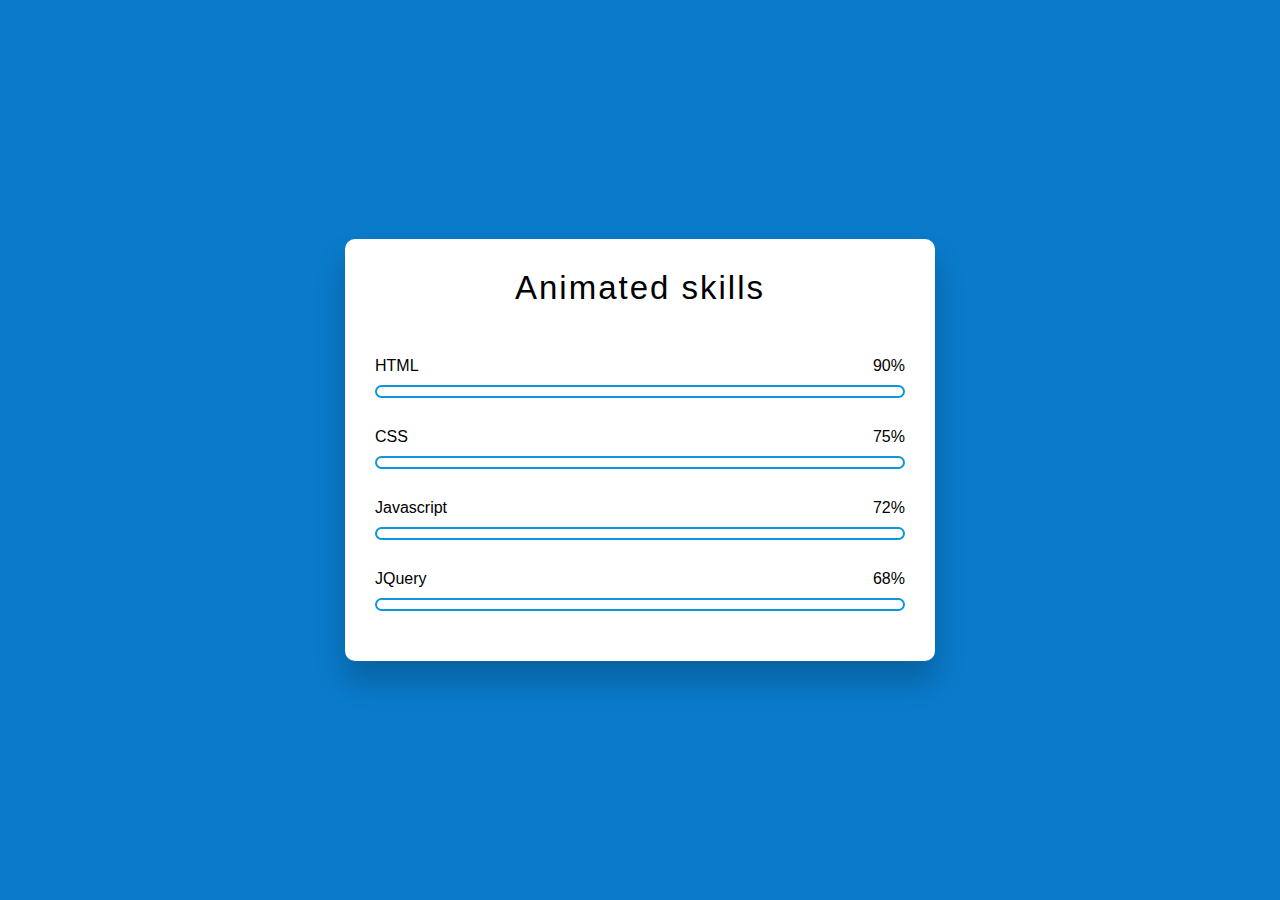
<file: Desktop/htmlsandbox/animated-skill-bar/index.html>
<!DOCTYPE html>
<html lang="en">

<head>
    <meta charset="UTF-8">
    <meta http-equiv="X-UA-Compatible" content="IE=edge">
    <meta name="viewport" content="width=device-width, initial-scale=1.0">
    <title>Animated - skill -bar</title>
    <link href="css/index.css" rel="stylesheet" />
</head>

<body>
    <div class="wrapper">
        <div class="container">
            <h2>Animated skills</h2>

            <div class="skills">
                <div class="details">
                    <span>HTML</span>
                    <span>90%</span>
                </div>
                <div class="bar">
                    <div id="html-bar"></div>
                </div>
            </div>

            <div class="skills">
                <div class="details">
                    <span>CSS</span>
                    <span>75%</span>
                </div>
                <div class="bar">
                    <div id="css-bar"></div>
                </div>
            </div>

             <div class="skills">
                <div class="details">
                    <span>Javascript</span>
                    <span>72%</span>
                </div>
                <div class="bar">
                    <div id="javascript-bar"></div>
                </div>
            </div>

             <div class="skills">
                <div class="details">
                    <span>JQuery</span>
                    <span>68%</span>
                </div>
                <div class="bar">
                    <div id="jQuery-bar"></div>
                </div>
            </div>


        </div>
    </div>
</body>

</html>
</file>
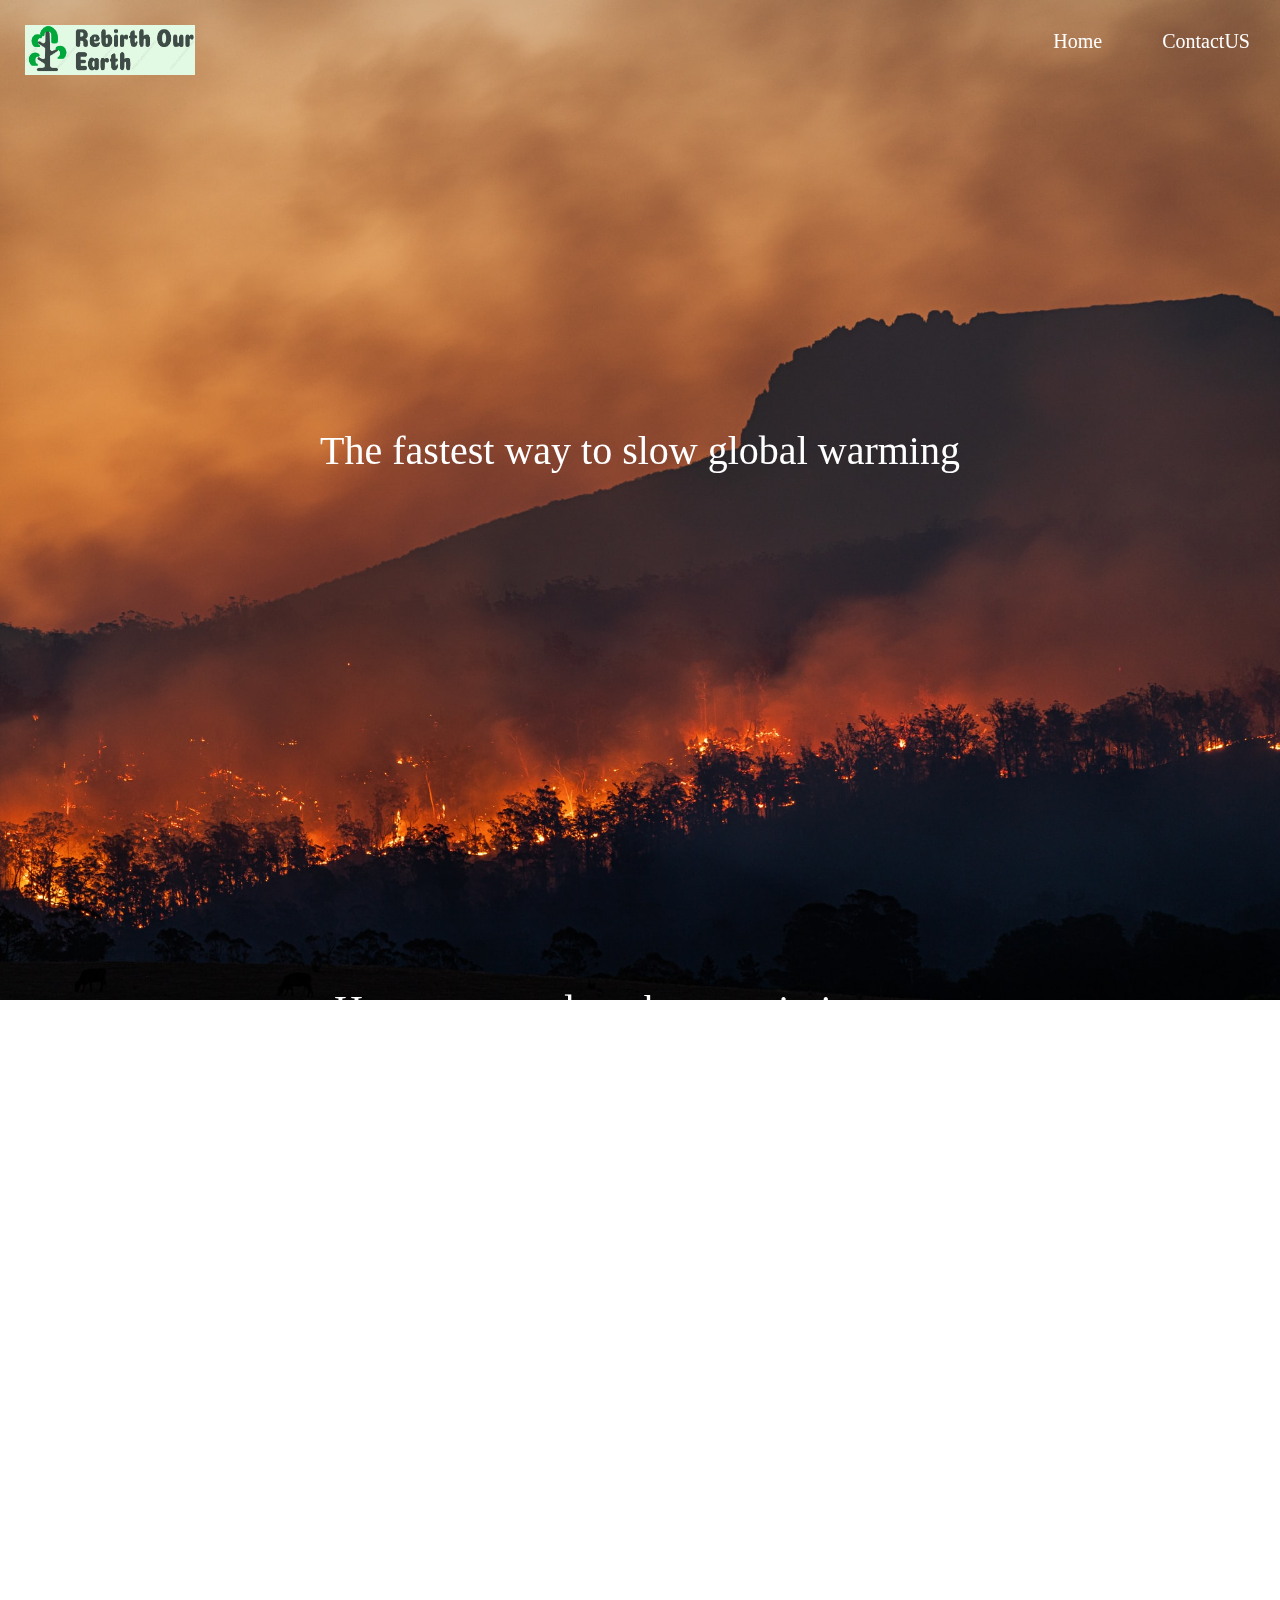
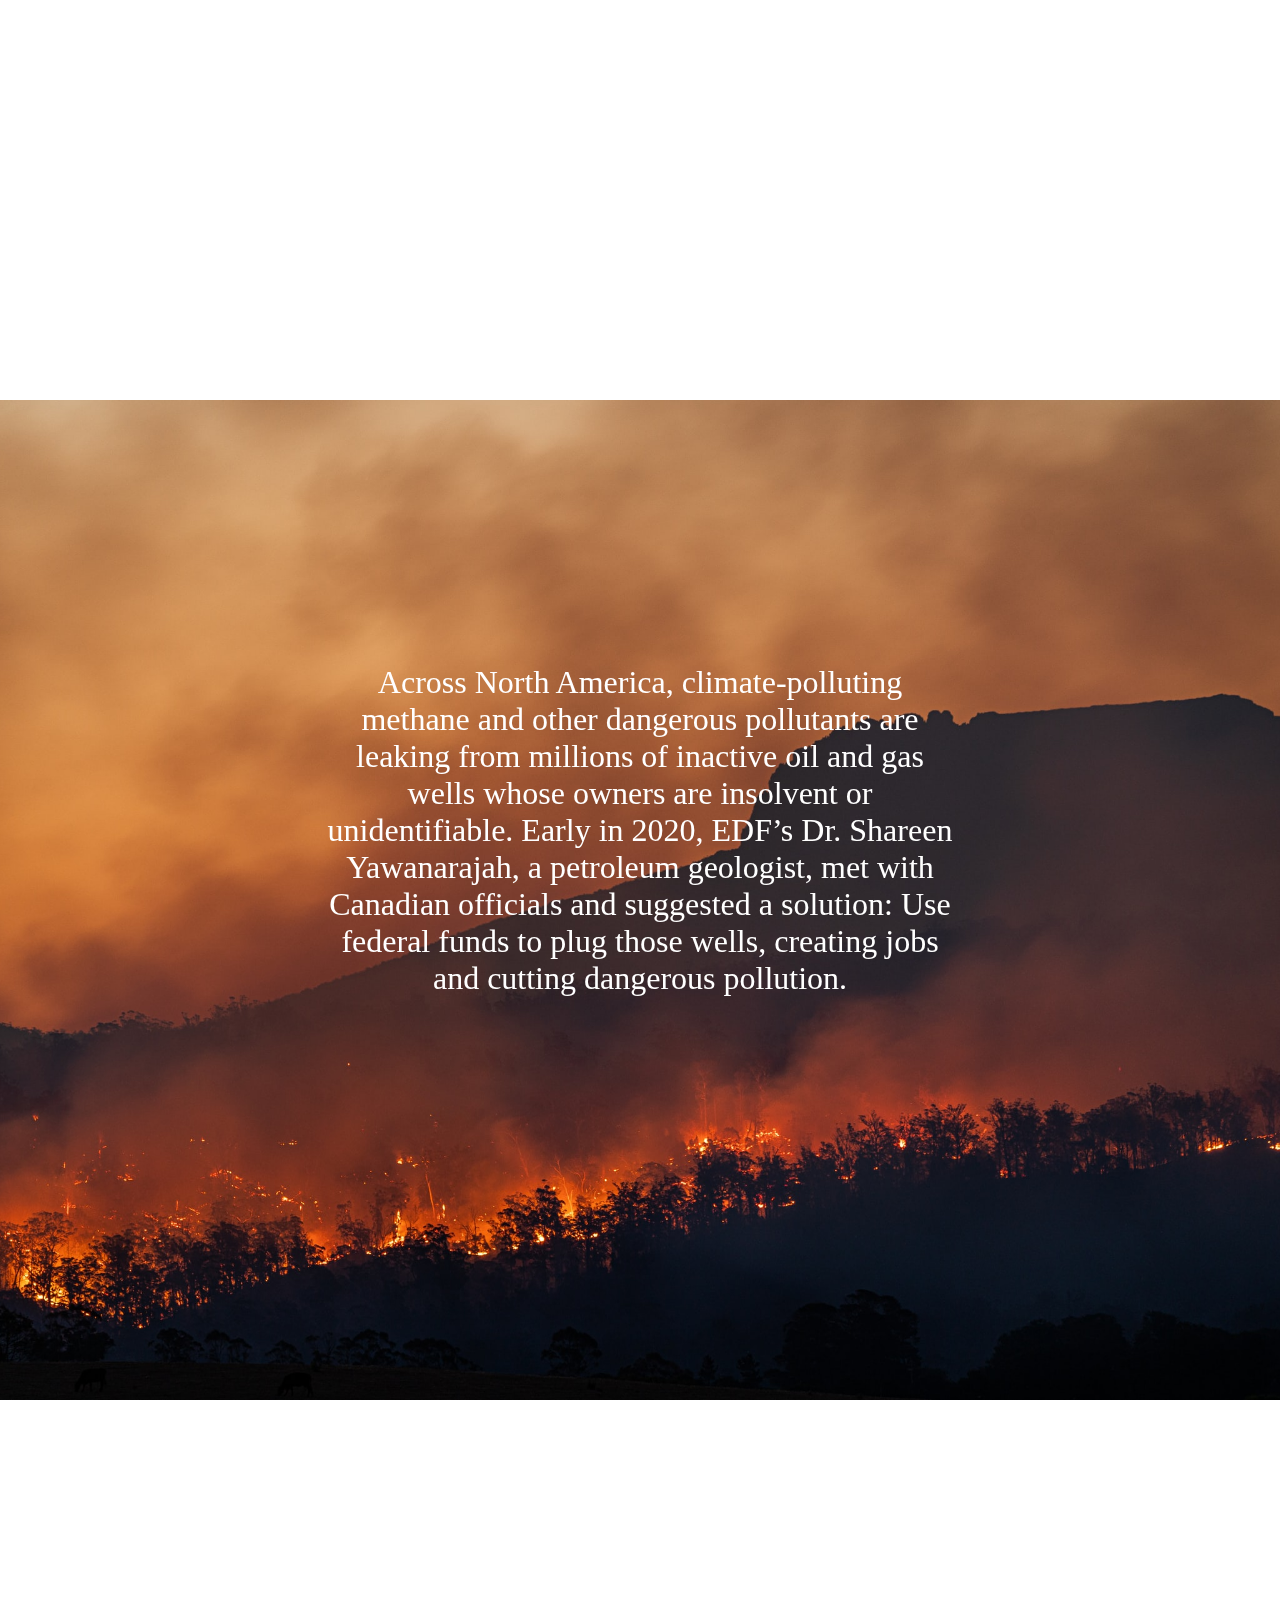
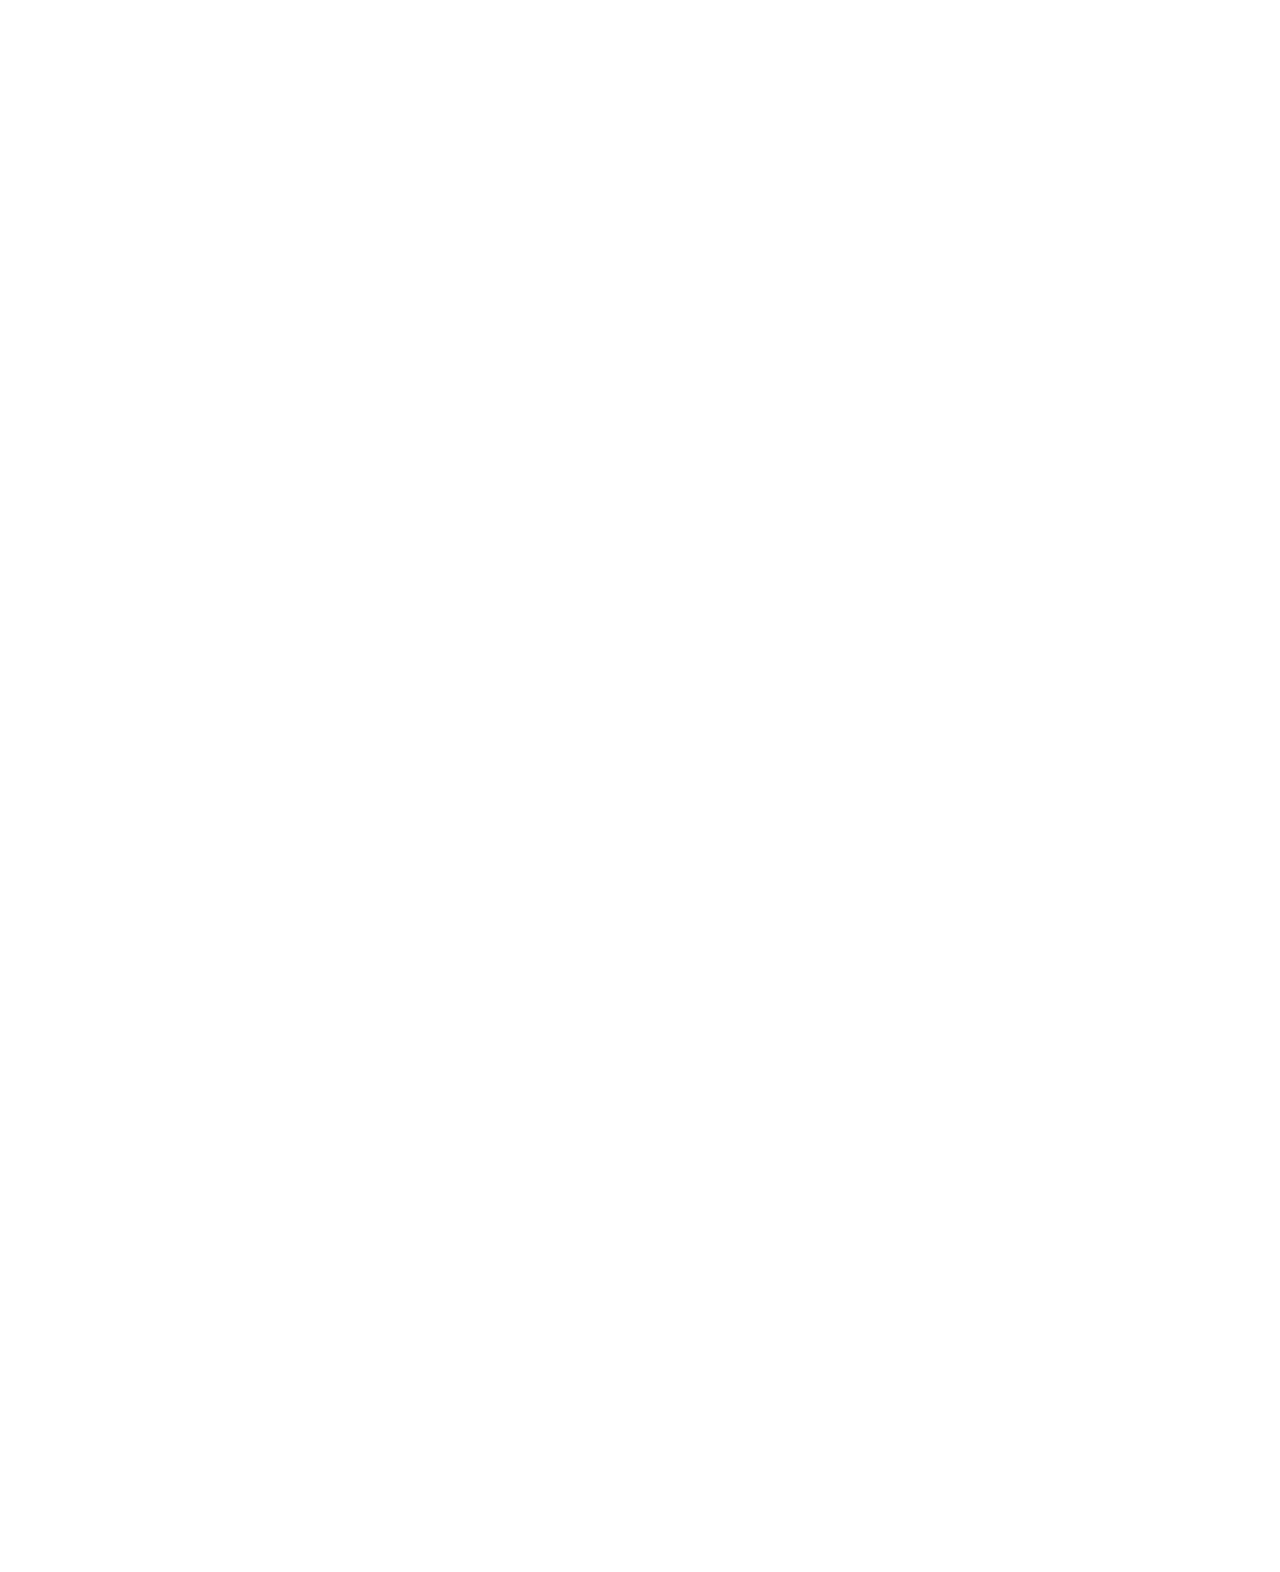
<file: Desktop/Rebirth_our_Earth/global/index.html>
<!DOCTYPE html>
<html lang="en">

<head>
  <title>global warming</title>
  <link href="style.css" rel="stylesheet">
</head>

<body>
  <div class="navbar">
    <img src="../images/logo.png" alt="logo" height="50px" width="170px">
    <a href="#">ContactUS</a>
    <a href="#">Home</a>
  </div>
  <div class="parallax"></div>

  <div class="Content-child">
    <p>The fastest way to slow global warming</p>
  </div>

  <div class="Content-child Content-child1">
    <p>Human-caused methane emissions are responsible for at least 25% of the warming
      we are experiencing.
      The oil and gas industry is a major source.</p>
  </div>

  <div class="Content-child Content-child2 ">
    <p>EDF is leading the charge to reduce methane emissions worldwide.</p>
  </div>


  <div class="Content-child Content-child3">
    <p>Across North America, climate-polluting methane and other dangerous pollutants are leaking from millions of
      inactive oil and gas wells whose owners are insolvent or unidentifiable. Early in 2020, EDF’s Dr. Shareen
      Yawanarajah, a petroleum geologist, met with Canadian officials and suggested a
      solution: Use federal funds to plug those wells, creating jobs and cutting dangerous pollution.</p>
  </div>

  <div class="parallax parallax1"></div>

  <div class="Content-child Content-child4">
    <p>Since Canada’s powerful oil and gas industry was lobbying at the very same time against methane protections, “I
      expected the worst,” Yawanarajah confesses. To her delight, Prime Minister Justin Trudeau announced a $1.7 billion
      plan to clean up wells and create thousands of jobs. EDF is now helping shape a similar stimulus program in the
      United States.</p>
  </div>

  <div class="parallax"></div>
  <div class="parallax parallax2"></div>

  <div class="Content-child Content-child5">
    <p> Cutting methane emissions is the fastest and most effective way to slow the rate of global warming. EDF is at
      the forefront of this effort. Our groundbreaking work has exposed how pervasive oil and gas methane emissions are.
      A new satellite from our subsidiary MethaneSAT LLC will locate and quantify these emissions around the world with
      unrivaled precision — making them impossible for companies to ignore.</p>
    <p>In Europe, the European Commission’s new methane strategy aligns with many of EDF’s recommendations, and it
      includes a monitoring and verification system designed by EDF scientists. The commission is considering a methane
      standard for imported gas — the EU is the world’s largest market — which would cut emissions internationally.</p>
  </div>
</body>

</html>
</file>
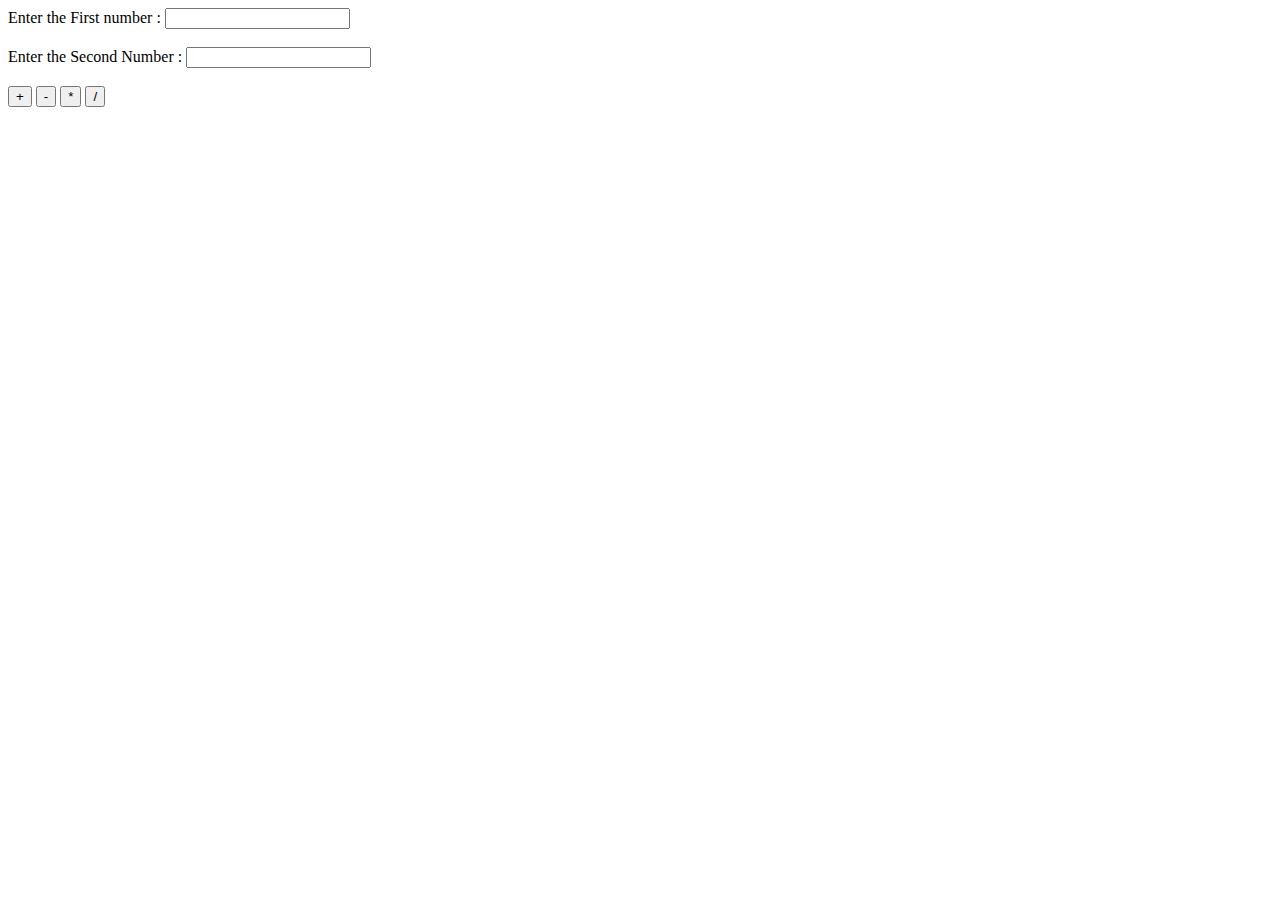
<file: Desktop/htmlsandbox/cal.html>
<!DOCTYPE html>
<html lang="en">

<head>
    <meta charset="UTF-8">
    <meta http-equiv="X-UA-Compatible" content="IE=edge">
    <meta name="viewport" content="width=device-width, initial-scale=1.0">
    <title>calculator</title>

    <script src="./calc.js" ></script>
</head>

<body>
    <div class="root">
        Enter the First number : <input type="number" name="firstNum"><br/><br/>
        Enter the Second Number : <input type="number" name="secondNum"><br/><br/>
        <input type="button" value="+" onclick= "doCalculation('+')">
        <input type="button" value="-" onclick="doCalculation('-')">
        <input type="button" value="*" onclick="doCalculation('*')">
        <input type="button" value="/" onclick="doCalculation('/')">
    </div>


</body>
</html>
</file>
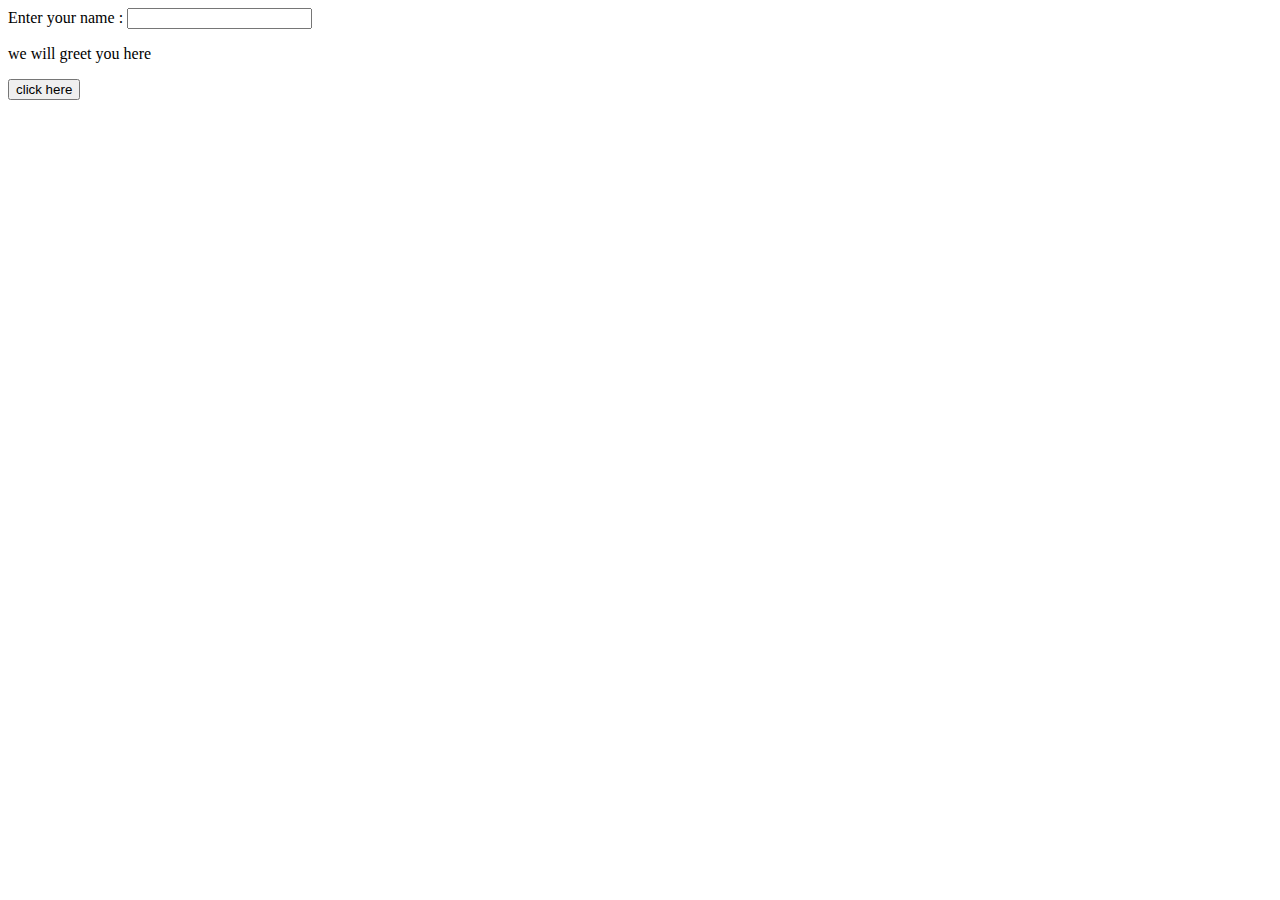
<file: Desktop/htmlsandbox/greet2.html>
<!DOCTYPE html>
<html lang="en">
<head>
    <meta charset="UTF-8">
    <meta http-equiv="X-UA-Compatible" content="IE=edge">
    <meta name="viewport" content="width=device-width, initial-scale=1.0">
    <title>greeting </title>
    <script src="./greet.js"></script>
</head>
<body>
    Enter your name : <input type="text" name="name"/>
    <p id="result"> we will greet you here</p>
    <input type="button" onclick="doGreetings()" value="click here"/>
    
</body>
</html>
</file>
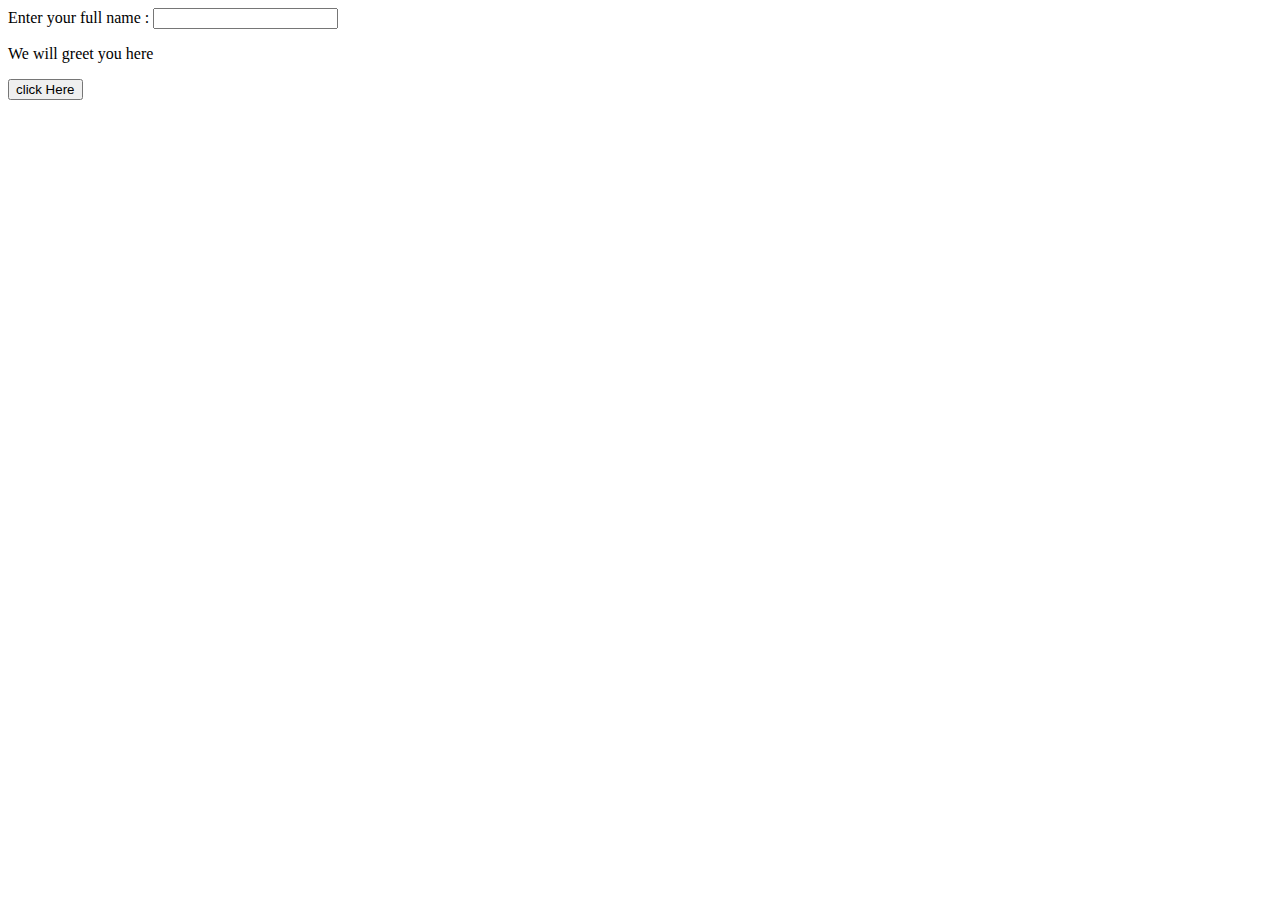
<file: Desktop/htmlsandbox/greetuser.html>
<!DOCTYPE html>
<html lang="en">
<head>
    <meta charset="UTF-8">
    <meta http-equiv="X-UA-Compatible" content="IE=edge">
    <meta name="viewport" content="width=device-width, initial-scale=1.0">
    <title>Greet user</title>
    <script>
        function doGreeting() {
            let name = document.getElementsByName("name")[0].value;
            document.getElementById("result").innerHTML = '<b> Greeting ' + name +'<b>';
        }
    </script>
</head>
<body>
    Enter your full name : <input type="text" name = "name"/>
    <p id="result">We will greet you here</p> 
    <input type="button" onclick="doGreeting()" value="click Here"/>
</body>
</html>
</file>
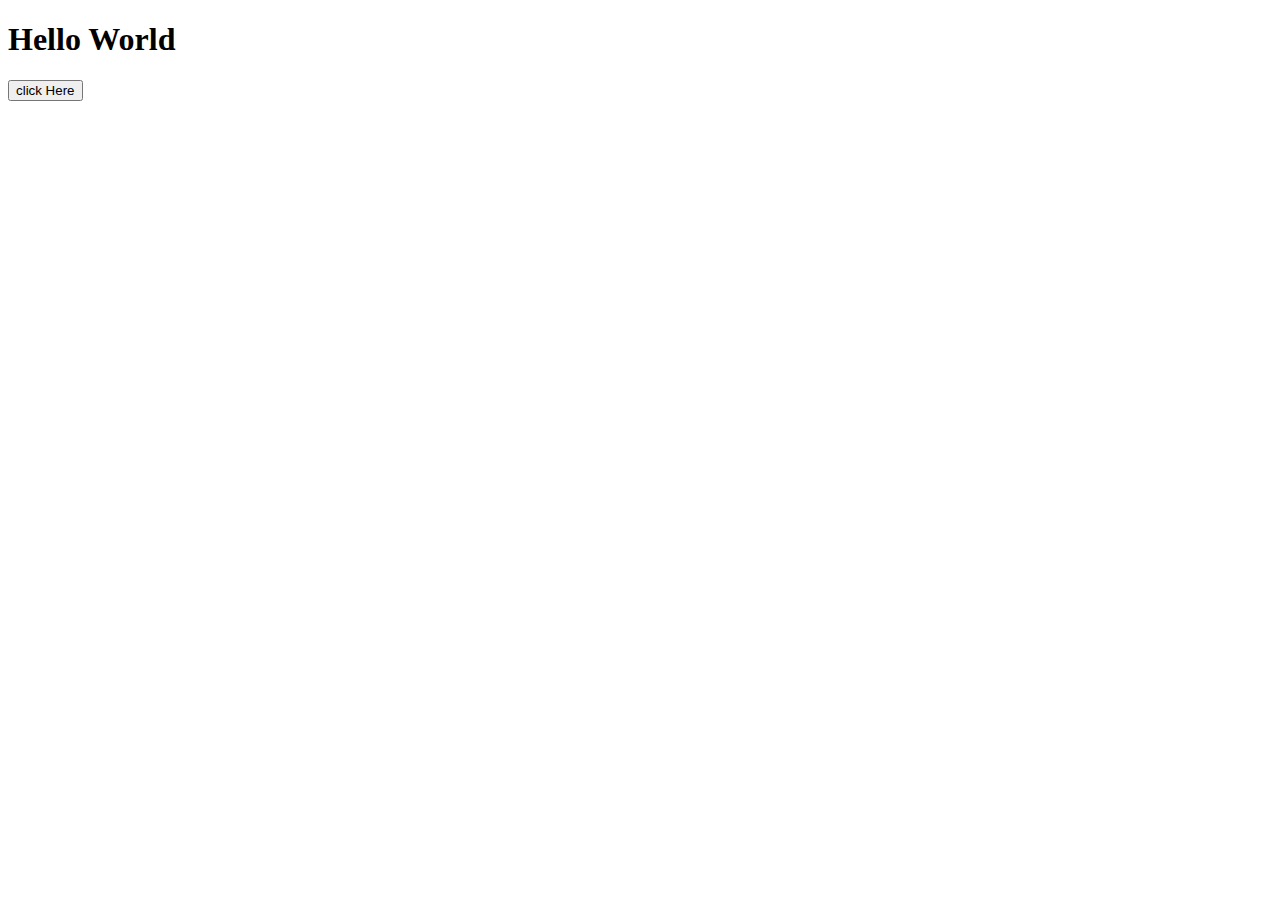
<file: Desktop/htmlsandbox/helloworld.html>
<!DOCTYPE html>
<html lang="en">
<head>
    <meta charset="UTF-8">
    <meta http-equiv="X-UA-Compatible" content="IE=edge">
    <meta name="viewport" content="width=device-width, initial-scale=1.0">
    <title>Document</title>
</head>
<body>
    <h1 id="h">Hello World</h1>
    <button onclick="doChanges()">click Here</button>
    <script>
        function doChanges() {
            document.getElementById('h').innerHTML = "Welcome to India";
        }
       
        </script>
</body>
</html>
</file>
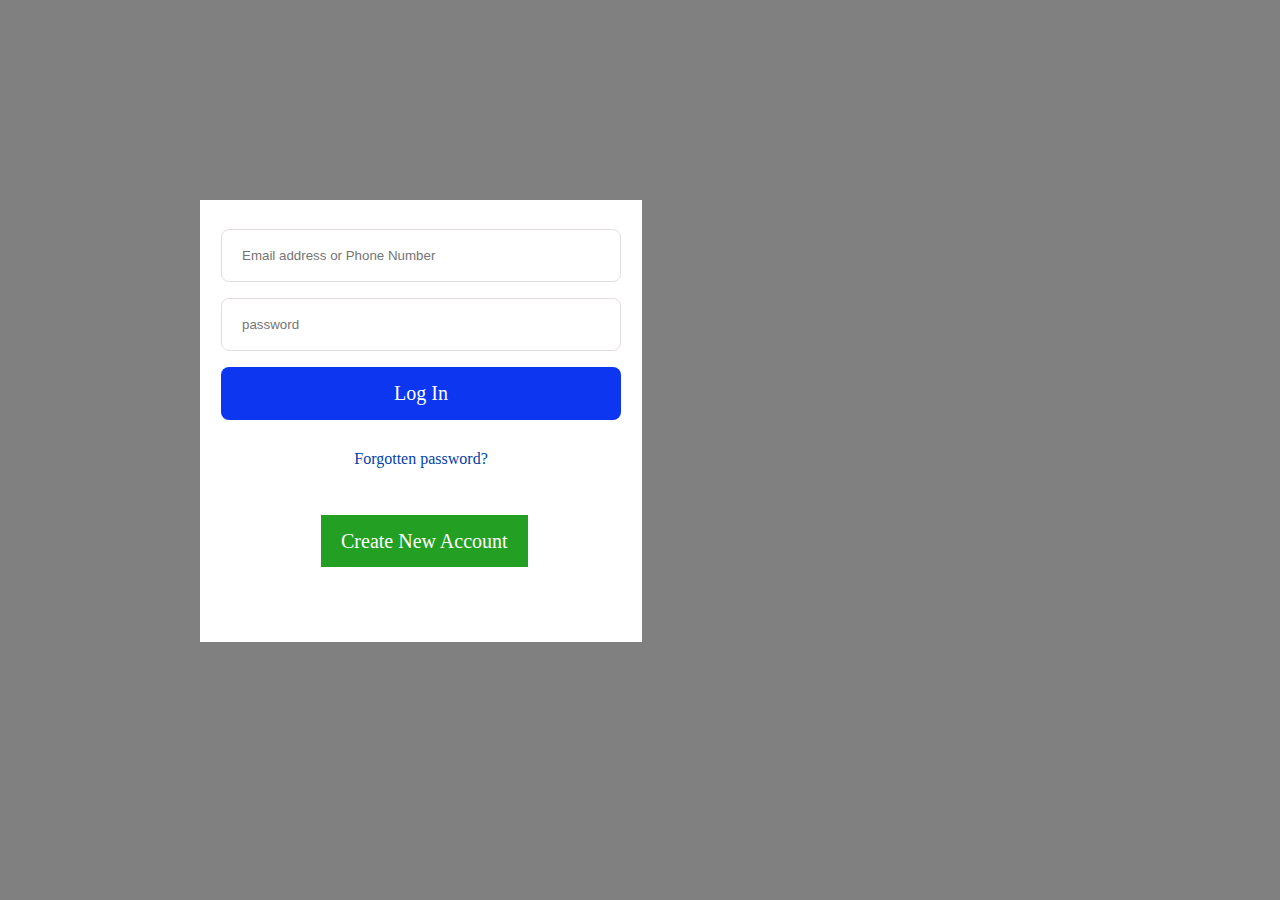
<file: Desktop/htmlsandbox/asssignment/loginpage.html>
<!DOCTYPE html>
<html lang="en">
<head>
    <meta charset="UTF-8">
    <meta http-equiv="X-UA-Compatible" content="IE=edge">
    <meta name="viewport" content="width=device-width, initial-scale=1.0">
    <title>Login page</title>
    <link rel="stylesheet" href="css/style.css">
</head>
<body>
    <form class="container">
        <div class="email">
            <input type="text" placeholder="Email address or Phone Number"/>
        </div>
        <div class="pwd">
            <input type="password" placeholder="password"/>
        </div>
        <div class="login">
          <a href="#"> Log In</a>
        </div>
        <div class="forgot">
            <a href="#">Forgotten password?</a>
        </div>
        <div class="line"></div>
        <div id="new">
            <a href="#">Create New Account</a>
        </div>
    </form>
        
    
</body>
</html>
</file>
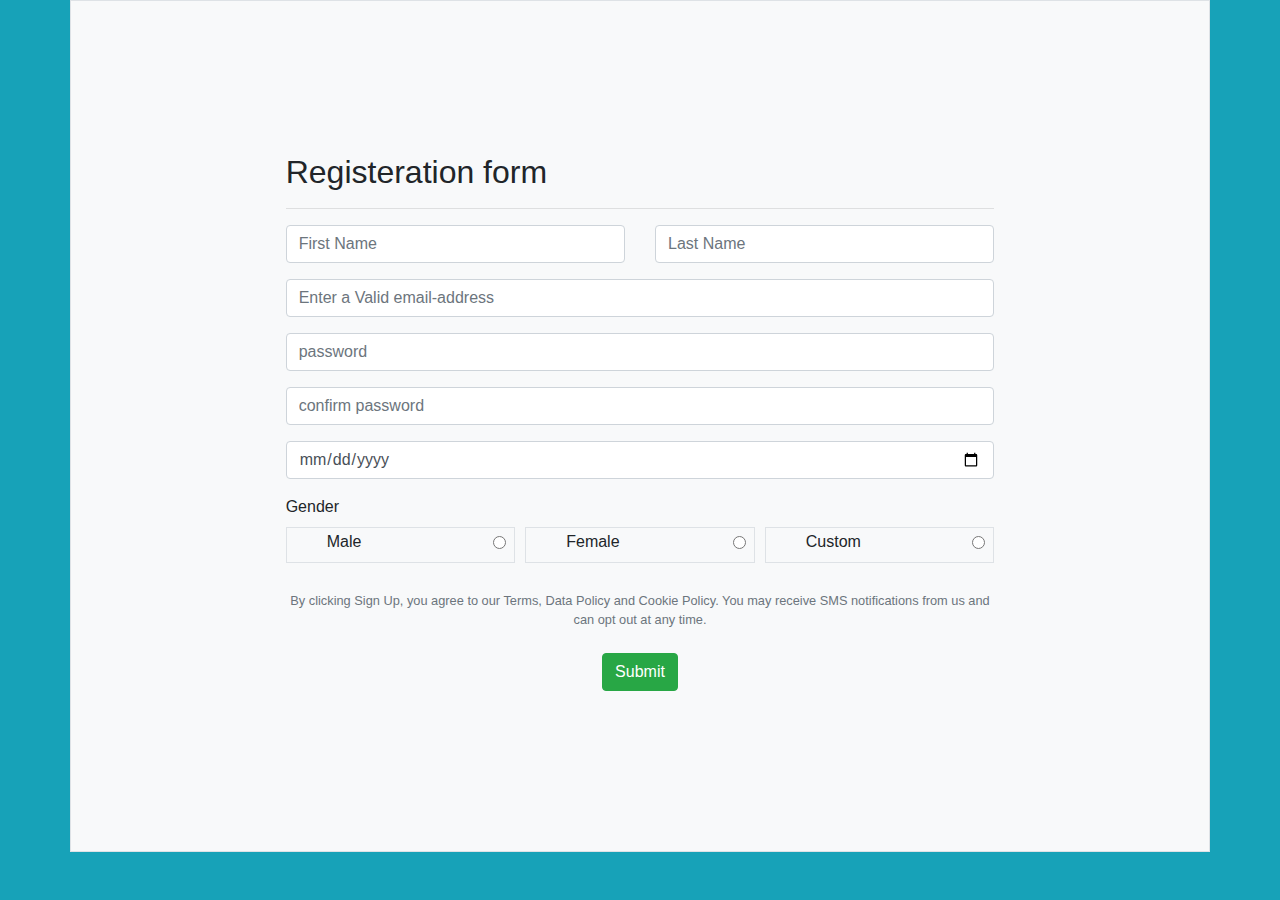
<file: Desktop/htmlsandbox/asssignment/registeration.html>
<!DOCTYPE html>
<html lang="en">

<head>
    <meta charset="UTF-8">
    <meta http-equiv="X-UA-Compatible" content="IE=edge">
    <meta name="viewport" content="width=device-width, initial-scale=1.0">
    <title>Registeration form</title>
    <link rel="stylesheet" href="./bootstrap-4.6.0-dist/css/bootstrap.css">
    <!-- <script src="https://ajax.googleapis.com/ajax/libs/jquery/3.5.1/jquery.min.js"></script>
    <script src="https://maxcdn.bootstrapcdn.com/bootstrap/3.4.1/js/bootstrap.min.js"></script> -->
    <link rel="stylesheet" href="css/regist.css">
    <script src="js/regist.js"></script>
    <!-- <script>
        function validateEmail() {
            const re = /^(([^<>()[\]\\.,;:\s@"]+(\.[^<>()[\]\\.,;:\s@"]+)*)|(".+"))@((\[[0-9]{1,3}\.[0-9]{1,3}\.[0-9]{1,3}\.[0-9]{1,3}\])|(([a-zA-Z\-0-9]+\.)+[a-zA-Z]{2,}))$/;
            return re.test(String(email).toLowerCase());
        }
    </script> -->
</head>

<body class="bg-info">
    <div class="container border bg-light">
        <div class="d-flex align-items-center justify-content-center" style="height: 850px">


            <div class="col-8">

                <h2>Registeration form</h2>
                <hr />

                <form id="myForm" class="">
                    <div class="row">
                        <div class="form-group col">
                            <input class="form-control " type="text" placeholder="First Name" id="firstName"
                                name="fname" />
                            <div class="invalid-feedback" id="fn">please fill first Name</div>
                            <div class="valid-feedback"> </div>

                        </div>

                        <div class="form-group col">
                            <input class="form-control" type="text" placeholder="Last Name" id="lastname" />
                            <div class="invalid-feedback" id="ln">please fill last Name</div>
                            <div class="valid-feedback"> </div>
                        </div>

                    </div>


                    <div class="form-group">
                        <input class="form-control" type="text" placeholder="Enter a Valid email-address" id="email" />
                        <div class="invalid-feedback" id="eid" >please fill first Name</div>
                        <div class="valid-feedback"> </div>
                    </div>

                    <div class="form-group">
                        <input class="form-control" type="password" placeholder="password" id="pwd" />
                    </div>

                    <div class="form-group">
                        <input class="form-control" type="password" placeholder="confirm password" class="pwd1" />
                    </div>

                    <div class="form-group">
                        <input class="form-control" type="date" />
                    </div>

                    <label>Gender</label>

                    <div class="form-check form-check-inline row_fun">

                        <span class="box_fun border">
                            <label class="cen">Male</label>
                            <input type="radio" class="form-check-label" />
                        </span>

                        <span class="box_fun border">
                            <label class="cen">Female</label>
                            <input type="radio" class="form-check-label" />

                        </span>

                        <span class="box_fun border">
                            <label class="cen"> Custom</label>
                            <input type="radio" class="form-check-label" />

                        </span>

                    </div>
                    <br />


                    <div class="text-center">
                        <small id="emailHelp" class="form-text text-muted">By clicking Sign Up, you agree to our Terms,
                            Data Policy and Cookie Policy. You may receive SMS notifications from us and can opt out at
                            any time.

                        </small>
                        <br />
                        <button type="button" onclick="validationForm()" class="btn btn-success mb-2" id="sub"
                            value="Submit">Submit</button>
                    </div>
                </form>
            </div>
        </div>


    </div>
</body>

</html>
</file>
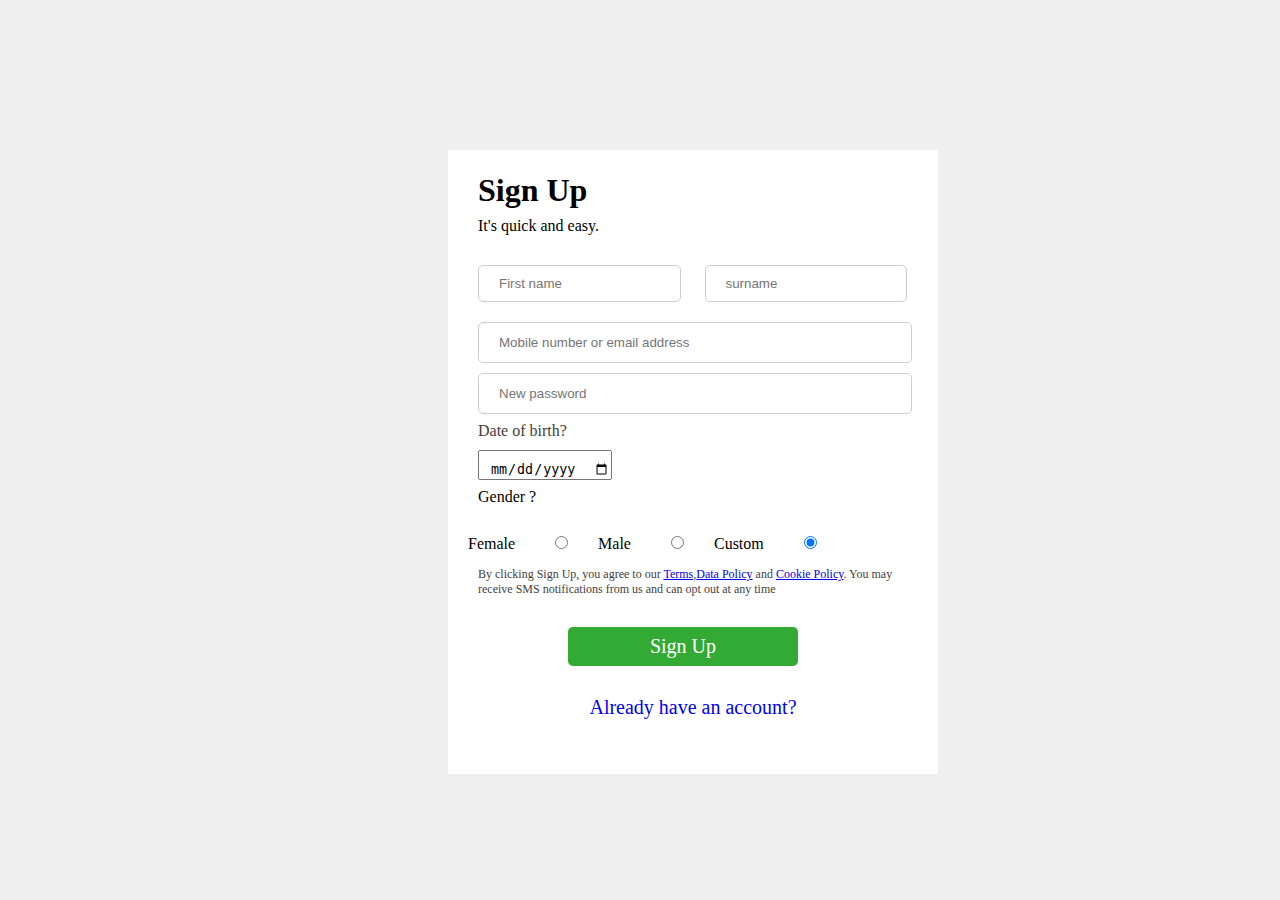
<file: Desktop/htmlsandbox/asssignment/signup.html>
<!DOCTYPE html>
<html lang="en">

<head>
    <meta charset="UTF-8">
    <meta http-equiv="X-UA-Compatible" content="IE=edge">
    <meta name="viewport" content="width=device-width, initial-scale=1.0">
    <title>Sign Up</title>
    <link rel="stylesheet" href="css/style1.css">
</head>

<body>
    <form class="container">
        <h1>Sign Up</h1>
        <p>It's quick and easy.</p>
        <div class="first">
            <input type="text" placeholder="First name" />
            <input type="text" placeholder="surname" />
        </div>
        <div class="email">
            <input type="text" placeholder="Mobile number or email address" />
            <input type="password" placeholder="New password" />
        </div>
        <div class="date1">
            <p>Date of birth?</p>
            <input type="date" placeholder="dd">
        </div>
        <div id="gender">
            <p>Gender ?</p>
            <div id="gen">
                <label class="sel">Female
                    <input type="radio" checked="checked" name="radio">
                    <span class="checkmark"></span>
                </label>
                <label class="sel">Male
                    <input type="radio" checked="checked" name="radio">
                    <span class="checkmark"></span>
                </label>
                <label class="sel">Custom
                    <input type="radio" checked="checked" name="radio">
                    <span class="checkmark"></span>
                </label>
            </div>
        </div>
        <div class="content">
            <p>By clicking Sign Up, you agree to our <a href="#">Terms</a>,<a href="#">Data Policy</a>  and <a href="#">Cookie Policy</a>. You may receive SMS
                notifications from us and can opt out at any time</p>
        </div>
        <div class="signup">
            <a href="#">Sign Up</a>
        </div>
        <div class="haveAcc">
            <a href="#">Already have an account?</a>
        </div>
    </form>

</body>

</html>
</file>
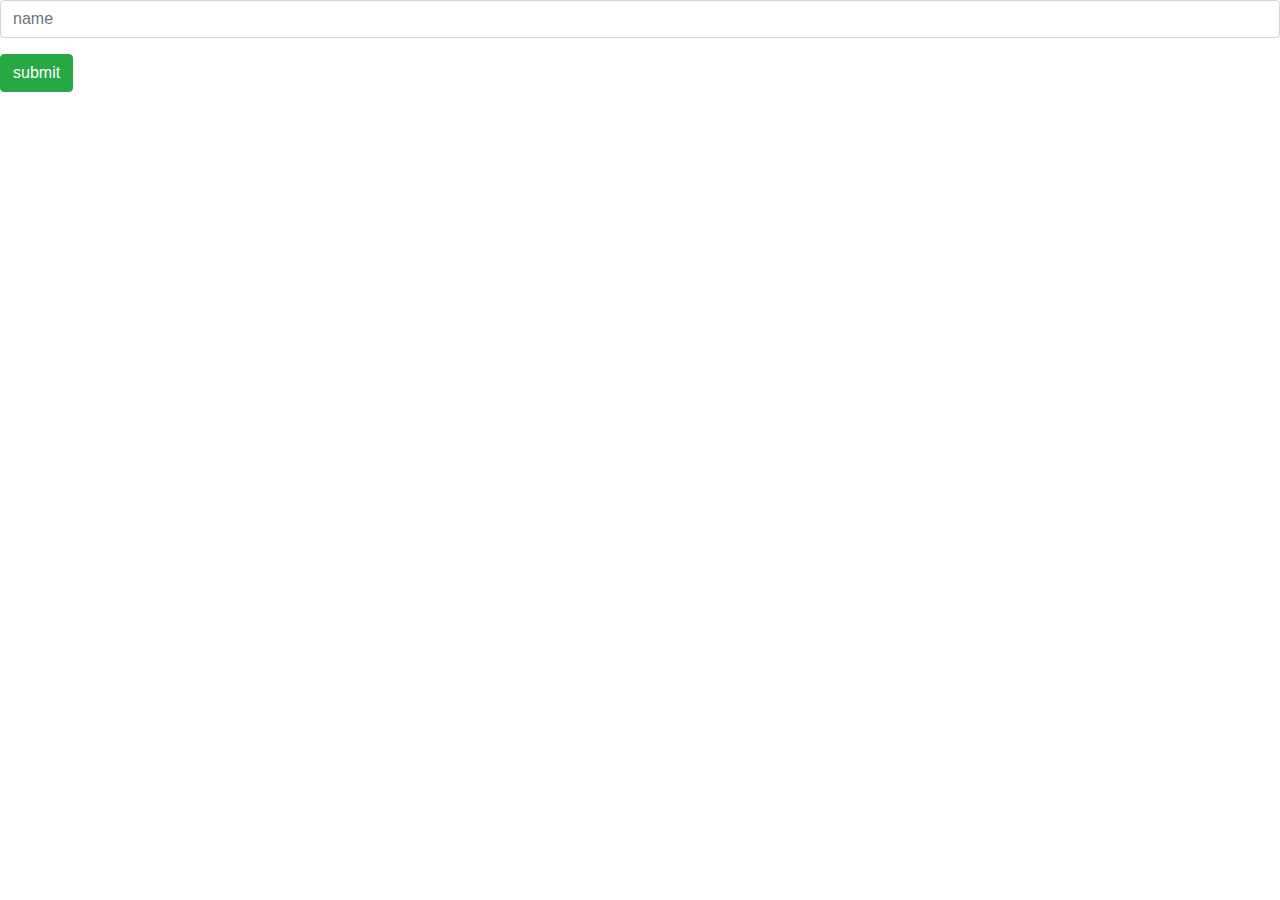
<file: Desktop/htmlsandbox/asssignment/test.html>
<!DOCTYPE html>
<html lang="en">

<head>
    <meta charset="UTF-8">
    <meta http-equiv="X-UA-Compatible" content="IE=edge">
    <meta name="viewport" content="width=device-width, initial-scale=1.0">
    <link rel="stylesheet" href="./bootstrap-4.6.0-dist/css/bootstrap.css">
    <title>Document</title>
    <script>
        function validateForm() {
            var fname = document.getElementById("name")
            var x = fname.value;
            var match = /^\w+([\.-]?\w+)*@\w+([\.-]?\w+)*(\.\w{2,3})+$/
            if (x == "") {
                fname.classList.add("is-invalid")
                fname.classList.remove("is-valid")
                document.getElementById("fn").innerHTML = "can not be empty";


            }
            else if(!match.test(x)){
                fname.classList.add("is-invalid")
                document.getElementById("fn").innerHTML = "invalid name";
                fname.classList.remove("is-valid");
                
            }
            else{
                 fname.classList.add("is-valid")
                fname.classList.remove("is-invalid")
            }
                
        }
    </script>

</head>

<body>
    <form>
        <div class="form-group">
            <input type="text" placeholder="name" id="name" class="form-control">
            <div class="valid-feedback" >valid</div>
            <div class="invalid-feedback" id="fn">invalid</div>
        </div>
        <button onclick="validateForm()" type="button" class="btn btn-success">submit</button>
    </form>
</body>

</html>
</file>
<file: Desktop/htmlsandbox/animated-skill-bar/css/index.css>
*{
    margin: 0;
    padding: 0;
    box-sizing: border-box;
}

body {
    height: 100vh;
    background-color: #0a7aca;
}

.wrapper{
    width: 40%;
    min-width: 590px;
    position: absolute;
    transform: translate(-50%, -50%);
    left: 50%;
    top: 50%;
}

.container{
    width: 100%;
    padding: 30px 30px 50px;
    background-color: white;
    border-radius: 10px;
    box-shadow: 0 20px 30px rgba(0, 0,0,0.2);
}

.container *{
    font-family: "poppins",sans-serif;
    color: black;
    font-weight: 500;
}

h2{
    margin-bottom: 50px;
    letter-spacing: 2px;
    text-align: center;
    font-size: 33px;
    font-weight: bold;
}

.details{
    width:100%;
    display: flex;
    justify-content: space-between;
    margin-bottom: 10px;
}

.bar{
    position: relative;
    border:2px solid #0d96e0;
    border-radius: 20px;
}

.bar div {
    position: relative;
    width: 0;
    height: 9px;
    border-radius: 10px;
    background-color:#0d96e0 ;
}
.skills:not(:last-child){
    margin-bottom: 30px;
}

#html-bar{
    animation: html-fill 2s forwards;
}
@keyframes html-fill{
    100%{
        width: 90%;
    }
}

#css-bar {
    animation: css-fill 2s forwards;
}
@keyframes css-fill {
    100%{
        width: 75%;
    }
}

#javascript-bar{
    animation: javascript-fill 2s forwards;
}
@keyframes javascript-fill {
    100%{
        width: 72%;
    } 
}

#jQuery-bar {
    animation: jQuery-f 2s forwards;
}
@keyframes jQuery-f {
    100%{
        width: 68%;
    }
    
}
</file>
<file: Desktop/Rebirth_our_Earth/global/style.css>
*{
    margin: 0%;
}
    body {
      height: 100%;
    }

    .parallax {
      background-image: url('../images/globalwarming.jpg');
      height: 1000px;

      background-attachment: fixed;
      background-position: center;
      background-repeat: no-repeat;
      background-size: cover;
    }

    @media only screen and (max-device-width: 1366px) {
      .parallax {
        background-attachment: scroll;
      }
    }

    .navbar {
      height: 50px;
      width: 100%;
      position: fixed;
    }

    .navbar img {
      padding: 25px;
    }

    .navbar a {
      text-decoration: none;
      padding: 30px;
      float: right;
      font-size: 20px;
      color: white;
    }

    .Content-child {
      position: absolute;
      top: 50%;
      left: 50%;
      transform: translate(-50%, -50%);
      font-size: 40px;
      color: white;
    }

    .Content-child1 {
      top: 120%;
      text-align: center;
    }

    .parallax1 {
      background-image: url('https://images.theconversation.com/files/355011/original/file-20200827-18-1ba605p.jpg?ixlib=rb-1.1.0&rect=0%2C61%2C3086%2C2028&q=20&auto=format&w=320&fit=clip&dpr=2&usm=12&cs=strip');
    }

    .Content-child2 {
      top: 180%;
      text-align: center;

    }

    .Content-child3 {
      top: 270%;
      text-align: center;

      font-size: 32px;
    }

    .Content-child4 {
      top: 360%;
      text-align: center;
      font-size: 32px;
    }

    .parallax2 {
      background-image: url('https://th-thumbnailer.cdn-si-edu.com/UF1lP8kbkEtu-WQpvHvN3_Y1x9Q=/1000x750/filters:no_upscale():focal(700x527:701x528)/https://tf-cmsv2-smithsonianmag-media.s3.amazonaws.com/filer_public/74/b6/74b691f3-4f1e-4068-9f2a-0702cdcc47e3/methanesat_auto1_web.jpg');
    }

    .Content-child5 {
      top: 500%;
      text-align: center;
      font-size: 30px;
    }
</file>
<file: Desktop/htmlsandbox/asssignment/css/style.css>
*{
    padding: 0;
    margin: 0;
}
body {
    background-color: grey;
}
/* 
.container{
    width:500px;
} */
form {
    margin:200px 200px;
    padding:20px;
    width:400px;
    height: 400px;
    border: 1px solid white;
    background-color: white;
}

/* .email {
    padding: 20px;
} */

input[type=text],input[type= password]{
    width: 100%;
    padding: 18px 20px;
    margin: 8px 0;
    display: inline-block;
    border: 1px solid rgb(228, 221, 221);
    box-sizing: border-box;
    border-radius: 8px;
}
input:hover{
    border: 1px solid  rgb(12, 54, 240);
}
.login {
    display:inline-block;
    text-align: center;
    background-color: rgb(12, 54, 240);
    box-sizing: border-box;
    width: 100%;
    padding:15px 20px;
    margin: 8px 0;
    color: white;
    border-radius: 8px;
}
.login a {
    color: white;
    font-size: 20px;
    text-decoration: none;
}
.forgot{
    text-align: center;
    padding: 12px 20px;
    margin-top: 10px;
}
.forgot a{
    color:rgb(3, 62, 170); 
    text-decoration: none;
}
.forgot a:hover{
    text-decoration:underline;
}
.line {
    text-decoration: underline;
}
#new {
    text-align: center;
    padding: 20px 20px;
    display: inline-block;
    box-sizing: border-box;
    border-radius: 8px;
    margin: 30px 0 0 80px;
  
}
#new a{
    background-color: rgb(35, 160, 35);
    color: white;
    font-size: 20px;
    text-decoration: none;
    padding: 15px 20px;
}
#new a:hover {
    background-color: green;
}
</file>
<file: Desktop/htmlsandbox/asssignment/css/regist.css>
.box_fun{
  border: 0.5px solid black;
  flex:1;
}
.box_fun:nth-of-type(2) {
  margin:0px 10px 0px 10px;
}

.row_fun{
  display:flex;
  width:100%;
}
.cen{
    padding: 2px 0px 0px 40px;
}
.form-check-label{
    float: right;
    margin: 8px;
}
</file>
<file: Desktop/htmlsandbox/asssignment/css/style1.css>
*{
    padding:0px;
    margin: 0px;
}
body{
    background-color: rgb(240, 239, 239);
}
form{
    margin: 150px 0 0 35%;
}
.container {
    width: 450px;
    height: 600px;
    background-color: white;
    padding: 12px 20px;
}
.container h1 {
    padding:10px 0 0 10px;
}
.container p {
    padding: 8px 0 0 10px ;
}
.first input[type=text] {
    padding: 10px 20px;
    width: 45%;
    margin: 30px 10px 10px 10px;
    display: inline-block;
    box-sizing: border-box;
    border-radius: 5px;
    border:1.3px solid rgb(206, 205, 205);
}
.first input[type=text]:focus {
    border:1.3px solid rgb(206, 205, 205);
}
.email input[type =text],input[type=password] {
    width:87%;
    padding:12px 20px ;
    margin: 10px 10px 0 10px;
    border:1.3px solid rgb(206, 205, 205);
    border-radius: 5px;
}
.date1 P {
    color:rgb(63, 62, 62)
}
.date1 input[type= date] {
    padding: 9px 0  0 10px;
    margin: 10px  0  0 10px;
} 
#gen {
    padding: 10px 0 0 0;
   
}
#gen .sel{
    display: flexbox;
    flex-flow: row;
    justify-content: flex-start;
}
.sel input[type="radio"] {
    padding: 10px 20px;
    width: 10%;
    margin: 20px 10px 10px 20px;
    display: inline-block;
    box-sizing: border-box;
    border-radius: 5px;
    border:1.3px solid rgb(206, 205, 205);
}
.content {
    font-size: 12px;
    color: rgb(63, 62, 62);
}
.signup{
    padding: 8px 55px;
    background-color: rgb(51, 170, 51);
    /* display: inline-block; */
    margin: 30px 120px 0 100px;
    font-size: 20px;
    border-radius: 5px;
    text-align: center;
}
.signup a{
    text-decoration: none;
    color: white;
}
.haveAcc{
    margin: 30px;
    text-align: center;
}
.haveAcc a{
    text-decoration: none;
    font-size: 20px;
}
</file>
